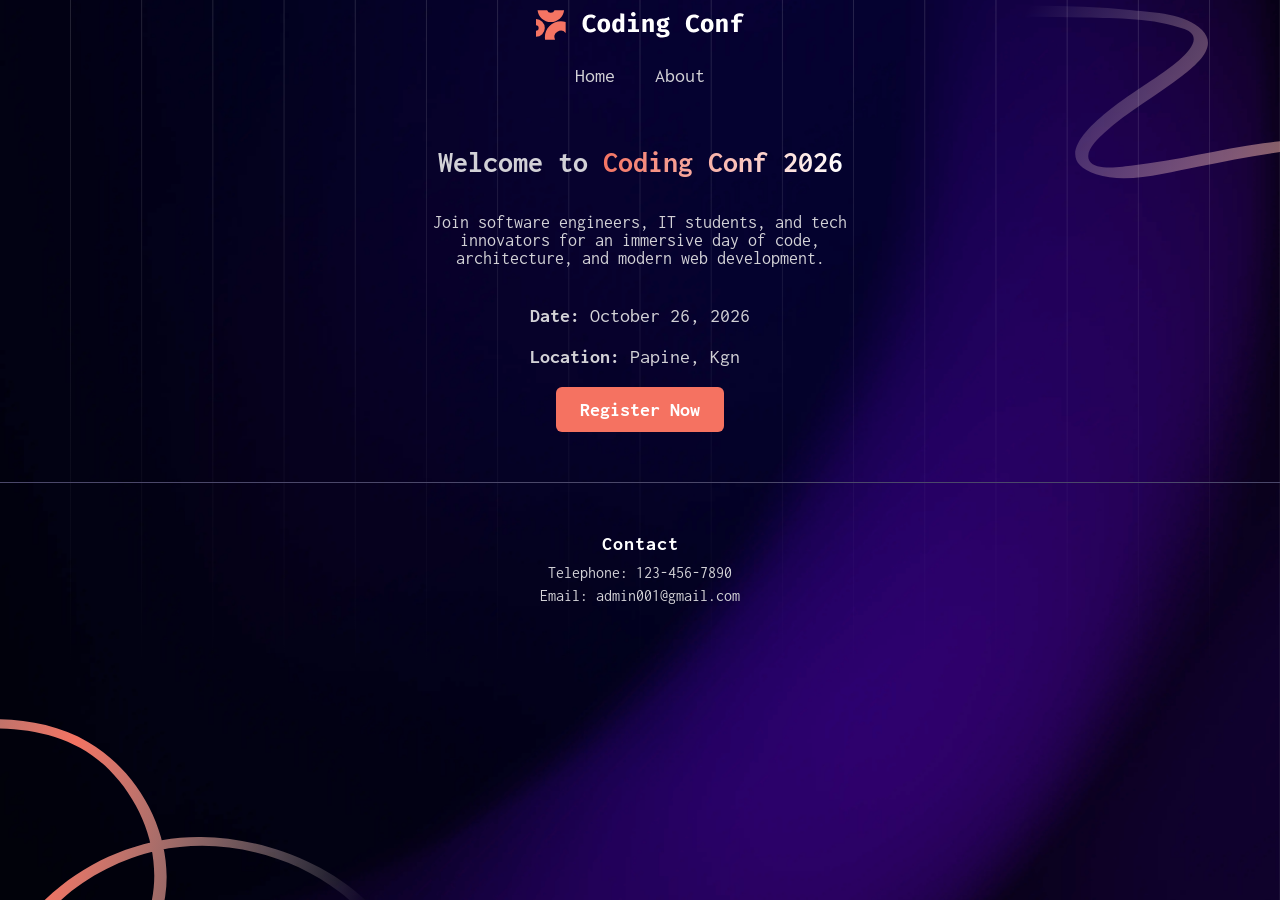
<file: index.html>
<!doctype html>
<html lang="en">

<head>
    <meta charset="UTF-8" />
    <link rel="icon" type="image/png" href="/assets/images/favicon-32x32.png" />
    <meta name="viewport" content="width=device-width, initial-scale=1.0">
    <title>Coding Conf - Home</title>
    <link rel="stylesheet" href="css/style.css" />
</head>

<body>
    <header>
        <img class="logo" src="assets/images/logo-full.svg">
        <nav class="navbar">
            <ul>
                <li><a href="index.html">Home</a></li>
                <li><a href="CIT2011_IA_2_Instructions.html">About</a></li>
            </ul>
        </nav>
    </header>
    <main>
        <h2 class="welcome-txt">Welcome to <span class="grad-name">Coding Conf 2026</span></h2>
        <p class="subtitle">Join software engineers, IT students, and tech innovators for an immersive day of code, architecture, and modern web development.</p>
        
        <div class="plc-time">
            <p><strong>Date:</strong> October 26, 2026</p>
            <p><strong>Location:</strong> Papine, Kgn</p>
        </div>

        <a class="btn-register" href="login.html" >Register Now</a>
    </main>
    <footer>
    <div id="foot-block">
        <h3>Contact</h3>
        <p>Telephone: 123-456-7890</p>
        <p>Email: admin001@gmail.com</p>
    </div>
    </footer>
</body>
</html>
</file>
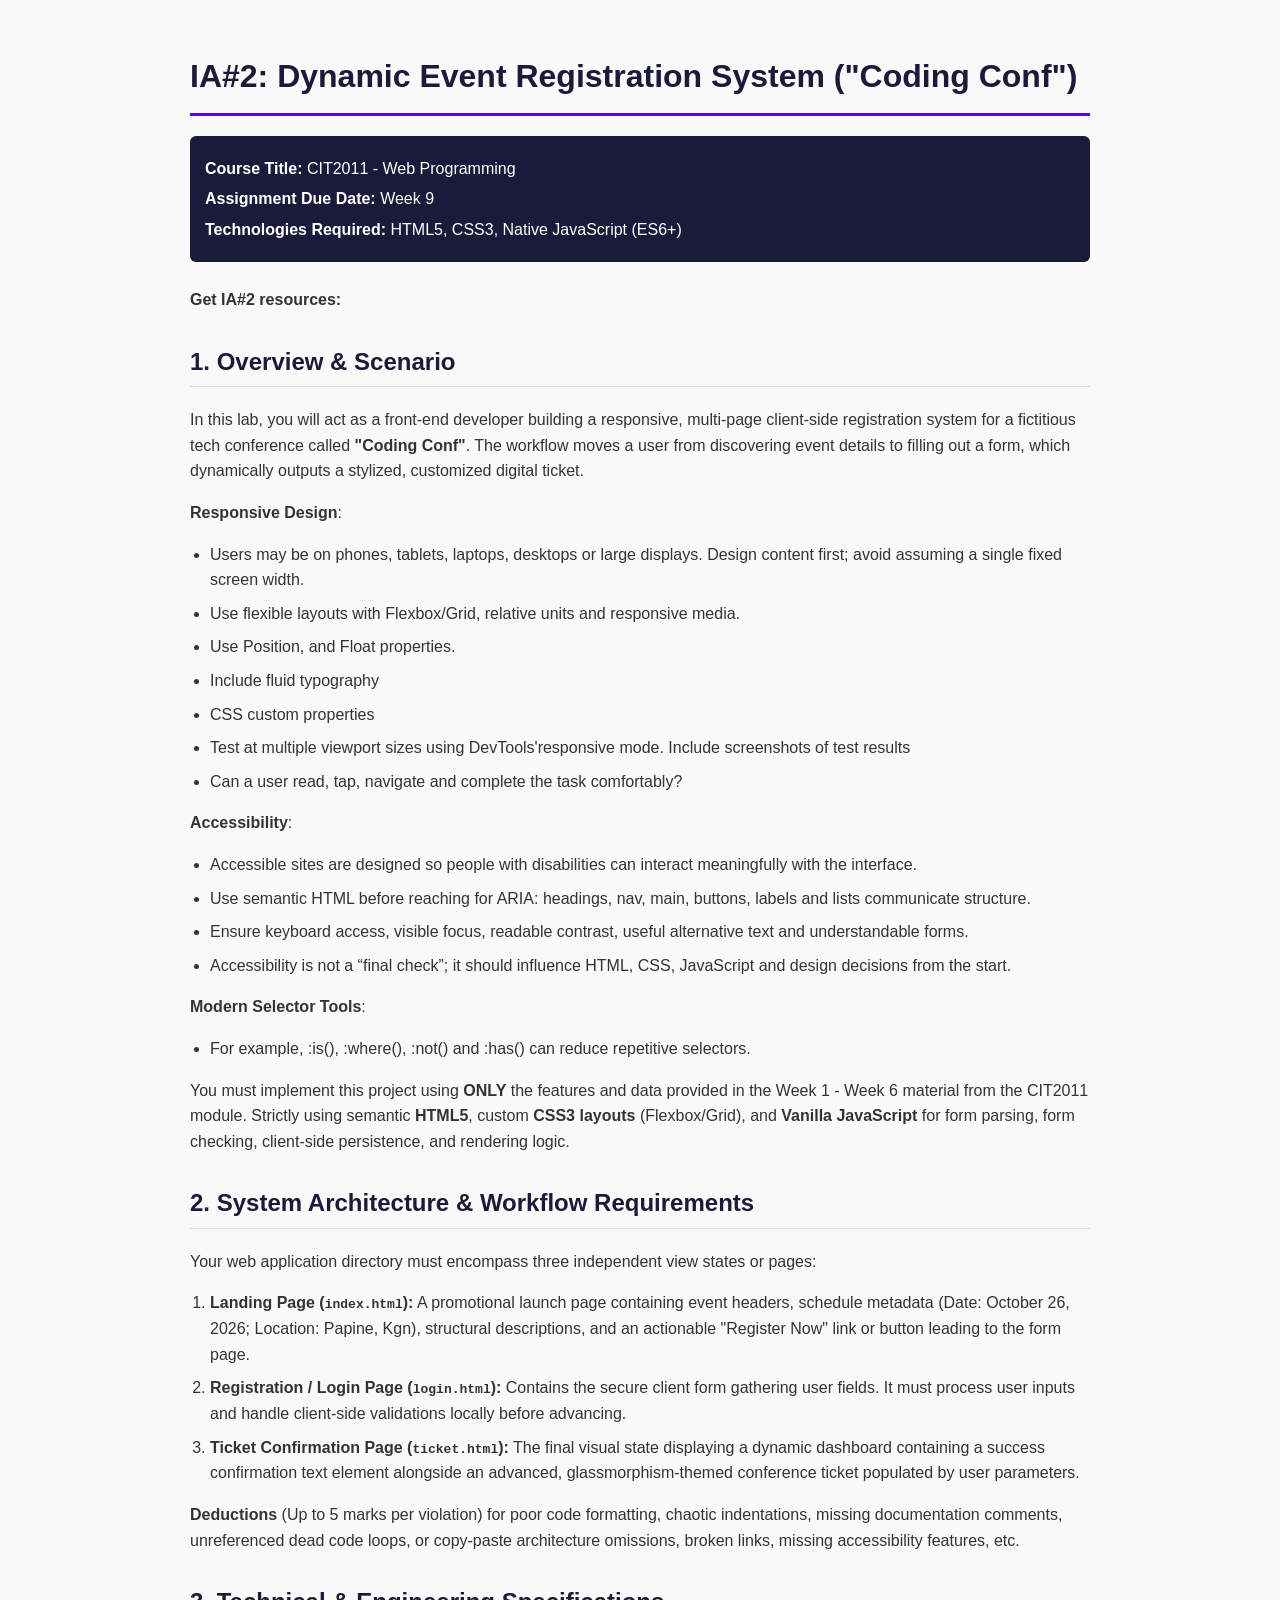
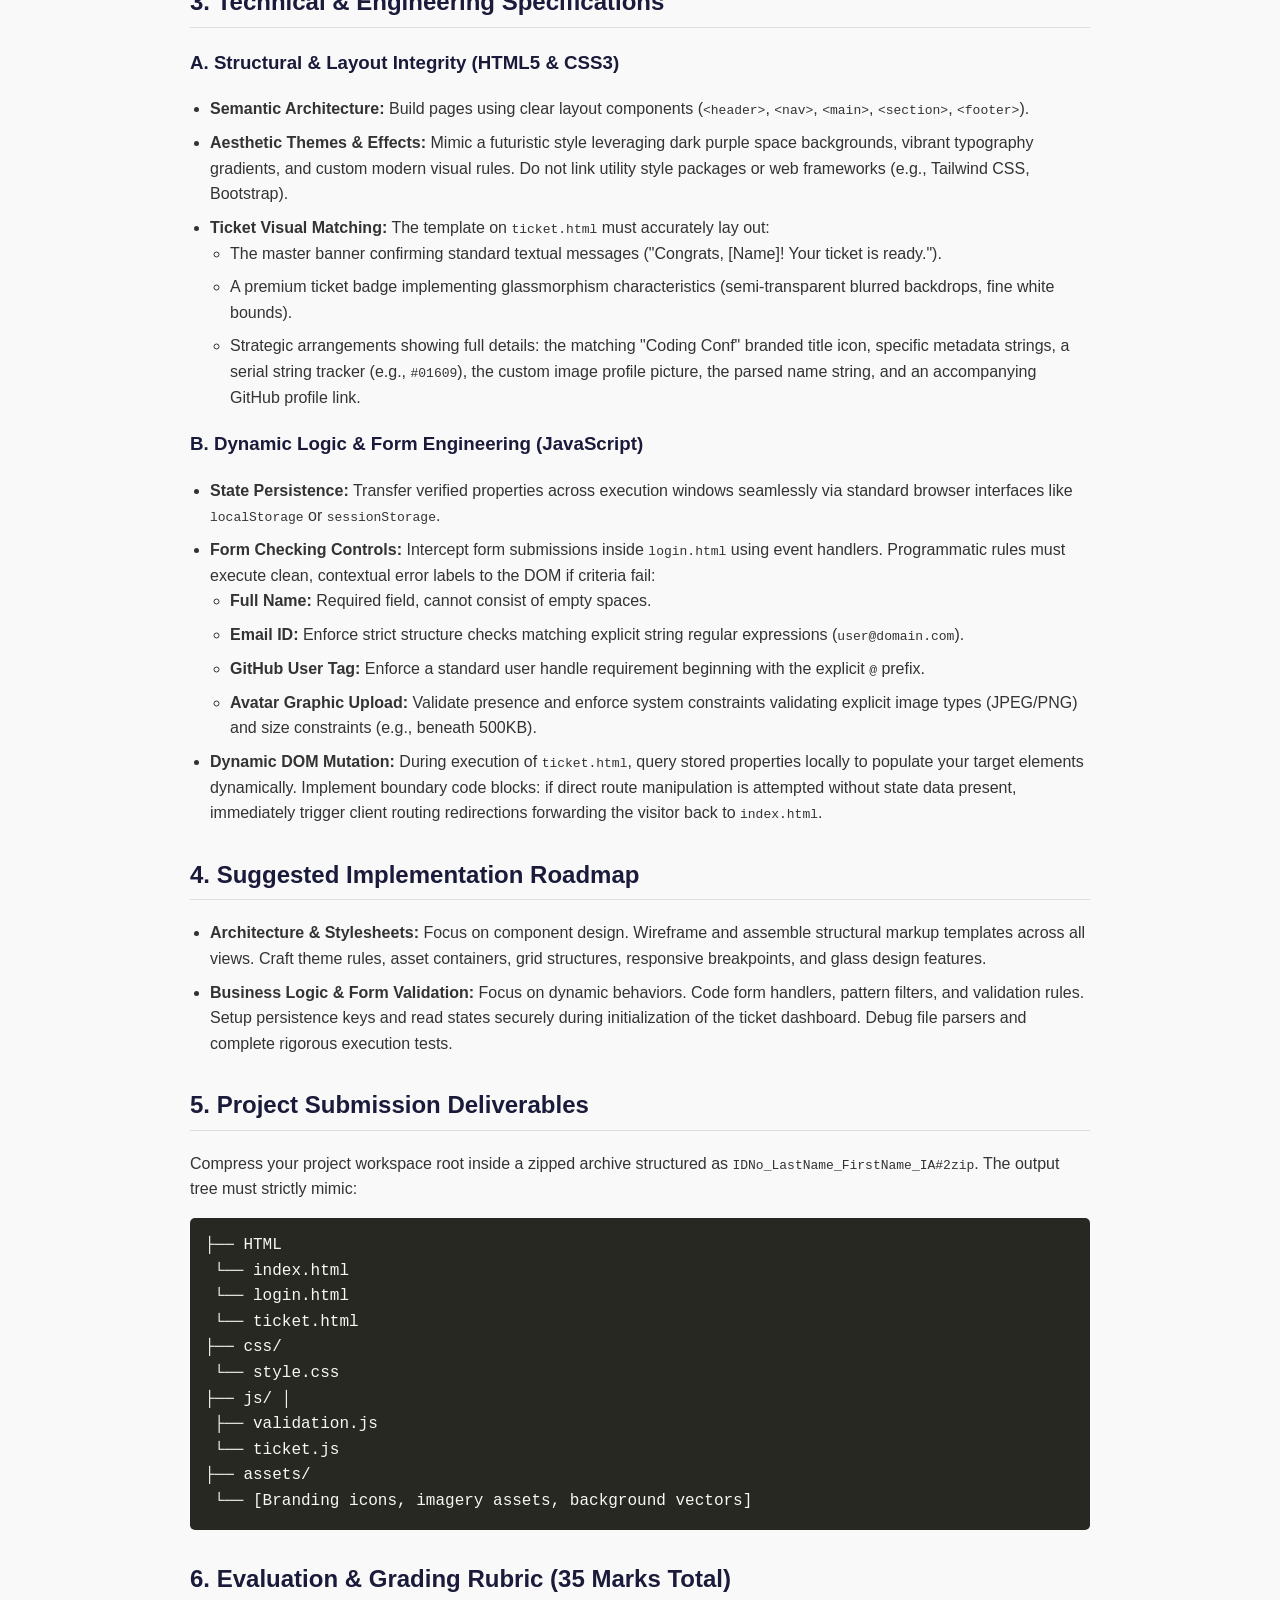
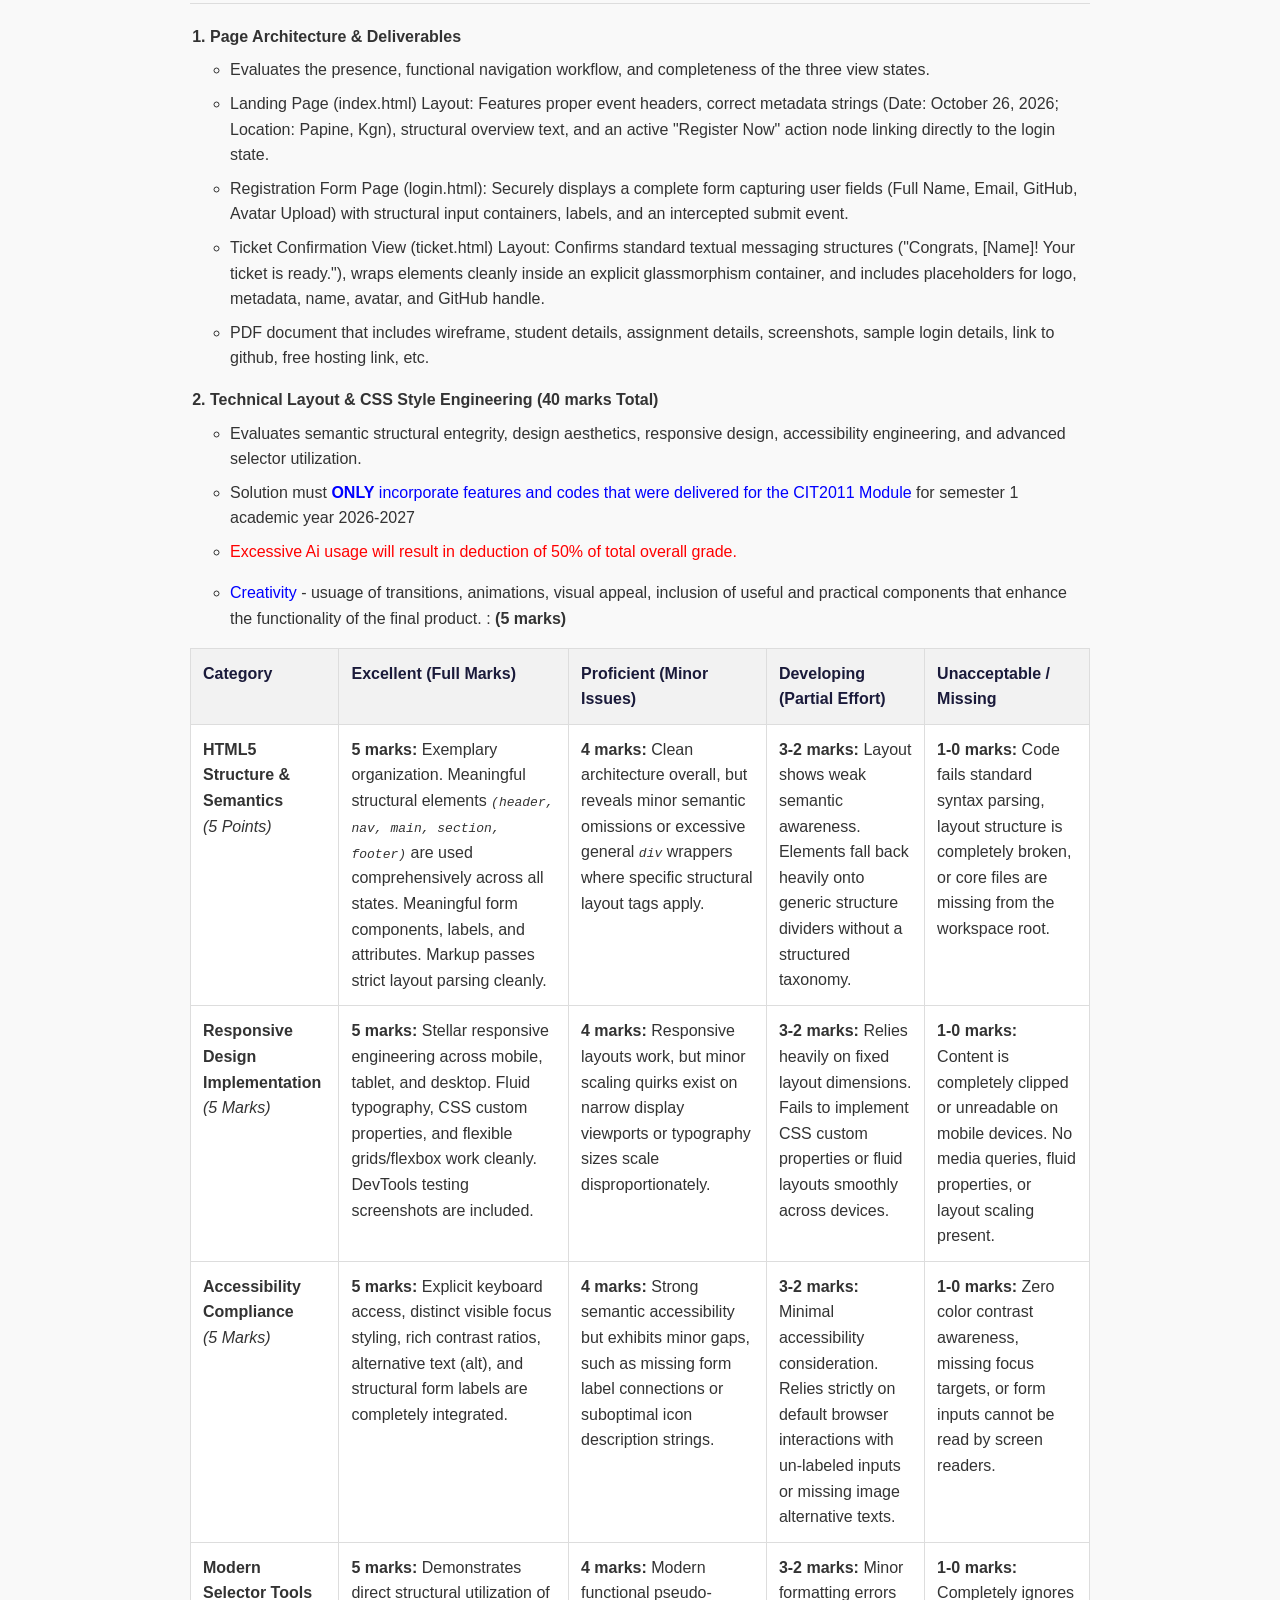
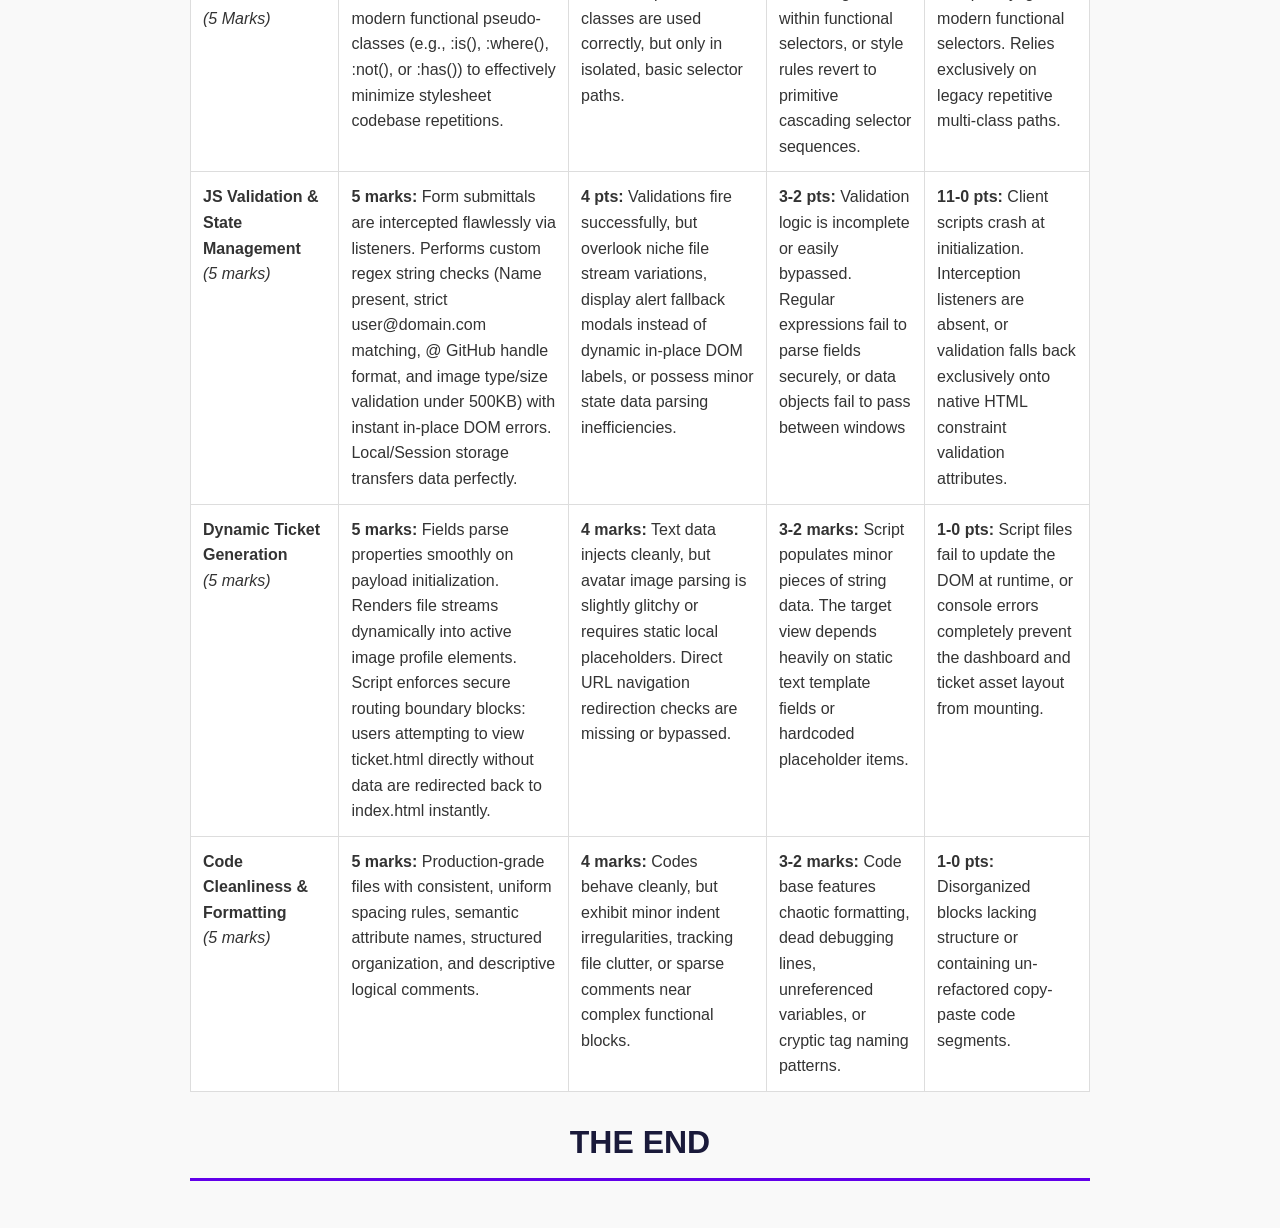
<file: CIT2011_IA_2_Instructions.html>
<!doctype html>
<html lang="en">
  <head>
    <meta charset="UTF-8" />
    <title>CIT2011 - Web Programming IA#2 - Coding Conf</title>
    <style>
      body {
        font-family: "Segoe UI", Tahoma, Geneva, Verdana, sans-serif;
        line-height: 1.6;
        color: #333;
        max-width: 900px;
        margin: 0 auto;
        padding: 30px;
        background-color: #f9f9f9;
      }
      h1,
      h2,
      h3 {
        color: #1a1a3a;
      }
      h1 {
        border-bottom: 3px solid #6200ea;
        padding-bottom: 10px;
        margin-bottom: 20px;
      }
      h2 {
        border-bottom: 1px solid #ddd;
        padding-bottom: 5px;
        margin-top: 30px;
      }
      .meta-info {
        background-color: #1a1a3a;
        color: white;
        padding: 15px;
        border-radius: 6px;
        margin-bottom: 25px;
      }
      .meta-info p {
        margin: 5px 0;
      }
      table {
        width: 100%;
        border-collapse: collapse;
        margin-top: 15px;
        margin-bottom: 25px;
        background-color: white;
      }
      th,
      td {
        border: 1px solid #ddd;
        padding: 12px;
        text-align: left;
        vertical-align: top;
      }
      th {
        background-color: #f2f2f2;
        color: #1a1a3a;
      }
      ul,
      ol {
        padding-left: 20px;
      }
      li {
        margin-bottom: 8px;
      }
      .code-block {
        background-color: #272822;
        color: #f8f8f2;
        padding: 15px;
        border-radius: 5px;
        font-family: "Courier New", Courier, monospace;
        overflow-x: auto;
        margin: 15px 0;
      }
    </style>
  </head>
  <body>
    <h1>IA#2: Dynamic Event Registration System ("Coding Conf")</h1>

    <div class="meta-info">
      <p><strong>Course Title:</strong> CIT2011 - Web Programming</p>
      <p><strong>Assignment Due Date:</strong> Week 9</p>
      <p>
        <strong>Technologies Required:</strong> HTML5, CSS3, Native JavaScript
        (ES6+)
      </p>
    </div>
    <h4>Get IA#2 resources: <a href=""></a></h4>
    <h2>1. Overview &amp; Scenario</h2>
    <p>
      In this lab, you will act as a front-end developer building a responsive,
      multi-page client-side registration system for a fictitious tech
      conference called <strong>"Coding Conf"</strong>. The workflow moves a
      user from discovering event details to filling out a form, which
      dynamically outputs a stylized, customized digital ticket.
    </p>
    <p><strong>Responsive Design</strong>:
    <ul>
        <li>Users may be on phones, tablets, laptops, desktops or large displays. Design content first; avoid assuming a single fixed screen width.</li>
        <li>Use flexible layouts with Flexbox/Grid, relative units and responsive media.</li>
        <li>Use Position, and Float properties.</li>
        <li>Include fluid typography</li>
        <li>CSS custom properties</li>
        <li>Test at multiple viewport sizes using DevTools'responsive mode. Include screenshots of test results</li>
        <li>Can a user read, tap, navigate and complete the task comfortably?</li>
    </ul></p>
<p><strong>Accessibility</strong>:                      
    <ul>
        <li>Accessible sites are designed so people with disabilities can interact meaningfully with the interface.</li>
        <li>Use semantic HTML before reaching for ARIA: headings, nav, main, buttons, labels and lists communicate structure.</li>
        <li>Ensure keyboard access, visible focus, readable contrast, useful alternative text and understandable forms.</li>
        <li>Accessibility is not a “final check”; it should influence HTML, CSS, JavaScript and design decisions from the start.</li>
    </ul></p>
    <p><strong>Modern Selector Tools</strong>:
        <ul><li>For example, :is(), :where(), :not() and :has() can reduce repetitive selectors.
        </li> </ul>      
    </p>

    <p>
      You must implement this project using <strong>ONLY</strong> the features and data provided in the Week 1 - Week 6 material from the CIT2011 module.
    
      Strictly using semantic
      <strong>HTML5</strong>, custom
      <strong>CSS3 layouts</strong> (Flexbox/Grid), and
      <strong>Vanilla JavaScript</strong> for form parsing, form checking,
      client-side persistence, and rendering logic.
    </p>

    <h2>2. System Architecture &amp; Workflow Requirements</h2>
    <p>
      Your web application directory must encompass three independent view
      states or pages:
    </p>
    <ol>
      <li>
        <strong>Landing Page (<code>index.html</code>):</strong> A promotional
        launch page containing event headers, schedule metadata (Date: October
        26, 2026; Location: Papine, Kgn), structural descriptions, and an
        actionable "Register Now" link or button leading to the form page. 
      </li>
      <li>
        <strong>Registration / Login Page (<code>login.html</code>):</strong>
        Contains the secure client form gathering user fields. It must process
        user inputs and handle client-side validations locally before advancing. 
      </li>
      <li>
        <strong>Ticket Confirmation Page (<code>ticket.html</code>):</strong>
        The final visual state displaying a dynamic dashboard containing a
        success confirmation text element alongside an advanced,
        glassmorphism-themed conference ticket populated by user parameters. 
      </li>
    </ol>
    <p> <strong>Deductions</strong> (Up to 5 marks per violation) for poor code formatting, chaotic indentations, missing documentation comments, 
        unreferenced dead code loops, or copy-paste architecture omissions, broken links, missing accessibility features, etc.</p>

    <h2>3. Technical &amp; Engineering Specifications</h2>

    <h3>A. Structural &amp; Layout Integrity (HTML5 &amp; CSS3)</h3>
    <ul>
      <li>
        <strong>Semantic Architecture:</strong> Build pages using clear layout
        components (<code>&lt;header&gt;</code>, <code>&lt;nav&gt;</code>,
        <code>&lt;main&gt;</code>, <code>&lt;section&gt;</code>,
        <code>&lt;footer&gt;</code>).
      </li>
      <li>
        <strong>Aesthetic Themes &amp; Effects:</strong> Mimic a futuristic
        style leveraging dark purple space backgrounds, vibrant typography
        gradients, and custom modern visual rules. Do not link utility style
        packages or web frameworks (e.g., Tailwind CSS, Bootstrap).
      </li>
      <li>
        <strong>Ticket Visual Matching:</strong> The template on
        <code>ticket.html</code> must accurately lay out:
        <ul>
          <li>
            The master banner confirming standard textual messages ("Congrats,
            [Name]! Your ticket is ready.").
          </li>
          <li>
            A premium ticket badge implementing glassmorphism characteristics
            (semi-transparent blurred backdrops, fine white bounds).
          </li>
          <li>
            Strategic arrangements showing full details: the matching "Coding
            Conf" branded title icon, specific metadata strings, a serial string
            tracker (e.g., <code>#01609</code>), the custom image profile
            picture, the parsed name string, and an accompanying GitHub profile
            link.
          </li>
        </ul>
      </li>
    </ul>

    <h3>B. Dynamic Logic &amp; Form Engineering (JavaScript)</h3> 
    <ul>
      <li>
        <strong>State Persistence:</strong> Transfer verified properties across
        execution windows seamlessly via standard browser interfaces like
        <code>localStorage</code> or <code>sessionStorage</code>.
      </li>
      <li>
        <strong>Form Checking Controls:</strong> Intercept form submissions
        inside <code>login.html</code> using event handlers. Programmatic rules
        must execute clean, contextual error labels to the DOM if criteria fail:
        <ul>
          <li>
            <strong>Full Name:</strong> Required field, cannot consist of empty
            spaces.
          </li>
          <li>
            <strong>Email ID:</strong> Enforce strict structure checks matching
            explicit string regular expressions (<code>user@domain.com</code>).
          </li>
          <li>
            <strong>GitHub User Tag:</strong> Enforce a standard user handle
            requirement beginning with the explicit <code>@</code> prefix.
          </li>
          <li>
            <strong>Avatar Graphic Upload:</strong> Validate presence and
            enforce system constraints validating explicit image types
            (JPEG/PNG) and size constraints (e.g., beneath 500KB).
          </li>
        </ul>
      </li>
      <li>
        <strong>Dynamic DOM Mutation:</strong> During execution of
        <code>ticket.html</code>, query stored properties locally to populate
        your target elements dynamically. Implement boundary code blocks: if
        direct route manipulation is attempted without state data present,
        immediately trigger client routing redirections forwarding the visitor
        back to <code>index.html</code>.
      </li>
    </ul>

    <h2>4. Suggested Implementation Roadmap</h2>
    <ul>
      <li>
        <strong>Architecture &amp; Stylesheets:</strong> Focus on
        component design. Wireframe and assemble structural markup templates
        across all views. Craft theme rules, asset containers, grid structures,
        responsive breakpoints, and glass design features.
      </li> 
      <li>
        <strong>Business Logic &amp; Form Validation:</strong> Focus on
        dynamic behaviors. Code form handlers, pattern filters, and validation
        rules. Setup persistence keys and read states securely during
        initialization of the ticket dashboard. Debug file parsers and complete
        rigorous execution tests. 
      </li>
    </ul>

    <h2>5. Project Submission Deliverables</h2>
    <p>
      Compress your project workspace root inside a zipped archive structured as
      <code>IDNo_LastName_FirstName_IA#2zip</code>. The output tree must strictly
      mimic:
    </p>
    <div class="code-block">
      ├── HTML <br>&nbsp;└── index.html <br>&nbsp;└──  login.html <br>&nbsp;└──  ticket.html <br>├── css/ <br>&nbsp;└── style.css <br>├──
      js/ │ <br>&nbsp;├── validation.js <br>&nbsp;└── ticket.js <br>├── assets/ <br>&nbsp;└── [Branding icons,
      imagery assets, background vectors]
    </div>

    <h2>6. Evaluation &amp; Grading Rubric (35 Marks Total)</h2>
    <ol>
        <strong><li> Page Architecture & Deliverables</li></strong>
        <ul>
            <li>Evaluates the presence, functional navigation workflow, and completeness of the three view states.</li>
            <li>Landing Page (index.html) Layout: Features proper event headers, correct metadata strings (Date: October 26, 2026; Location: Papine, Kgn), structural overview text, and an active "Register Now" action node linking directly to the login state.
            </li>
            <li>Registration Form Page (login.html): Securely displays a complete form capturing user fields (Full Name, Email, GitHub, Avatar Upload) with structural input containers, labels, and an intercepted submit event.
            </li>
            <li>Ticket Confirmation View (ticket.html) Layout: Confirms standard textual messaging structures ("Congrats, [Name]! Your ticket is ready."), wraps elements cleanly inside an explicit glassmorphism container, and includes placeholders for logo, metadata, name, avatar, and GitHub handle.
            </li>
            <li>PDF document that includes wireframe, student details, assignment details, screenshots, sample login details, link to github, 
                free hosting link, etc. </li>
        </ul>	
    </ol>
    <table>
        <ol start="2">
        
        <strong><li>Technical Layout & CSS Style Engineering (40 marks Total)</li></strong>
        <ul>
            <li>Evaluates semantic structural entegrity, design aesthetics, responsive design, accessibility engineering, and advanced selector utilization.
            <li>Solution must <font color = "blue"> <strong>ONLY</strong> incorporate features and codes that were delivered for the CIT2011 Module</font>  for semester 1 academic year 2026-2027</li>
            <li><font color="red">Excessive Ai usage will result in deduction of 50% of total overall grade.</font> </li>
            <li><p> <font color="blue">Creativity </font> - usuage of transitions, animations, visual appeal, inclusion of useful and practical 
                components that enhance the functionality of the final product. : <strong>(5 marks)</strong></p></li> 
        </li>
        </ul>
    </ol><thead>
        <tr>
          <th>Category</th>
          <th>Excellent (Full Marks)</th>
          <th>Proficient (Minor Issues)</th>
          <th>Developing (Partial Effort)</th>
          <th>Unacceptable / Missing</th>
        </tr>
      </thead>
      <tbody>
        <tr>
          <td>
            <strong>HTML5 Structure &amp; Semantics</strong><br /><em
              >(5 Points)</em
            >
          </td>
          <td>
            <strong>5 marks:</strong> Exemplary organization. Meaningful structural elements 
            <code><i>(header, nav, main, section, footer)</i></code> are used comprehensively across all states. 
            Meaningful form components, labels, and attributes.
            Markup passes strict layout parsing cleanly.
          </td>
          <td>
            <strong>4 marks:</strong> Clean architecture overall, but reveals minor 
            semantic omissions or excessive general <code><i>div</i></code> wrappers where specific structural layout tags apply.
          </td>
          <td>
            <strong>3-2 marks:</strong> Layout shows weak semantic awareness. 
            Elements fall back heavily onto generic structure dividers without a structured taxonomy.
          </td>
          <td>
            <strong>1-0 marks:</strong> Code fails standard syntax parsing, layout structure is completely broken, 
            or core files are missing from the workspace root.
          </td>
        </tr>
        <tr>
          <td>
            <strong>Responsive Design Implementation</strong><br/><em>(5 Marks)</em
            >
          </td>
          <td>
            <strong>5 marks:</strong> Stellar responsive engineering across mobile, tablet, and desktop. Fluid typography, 
            CSS custom properties, and flexible grids/flexbox work cleanly. DevTools testing screenshots are included.
          </td>
          <td>
            <strong>4 marks:</strong> Responsive layouts work, but minor scaling quirks exist on narrow display viewports or 
            typography sizes scale disproportionately.
          </td>
          <td>
            <strong>3-2 marks:</strong> Relies heavily on fixed layout dimensions. Fails to implement CSS custom properties or 
            fluid layouts smoothly across devices.
          </td>
          <td>
            <strong>1-0 marks:</strong> Content is completely clipped or unreadable on mobile devices. No media queries, fluid properties, 
            or layout scaling present.
          </td>
        </tr>
         <tr>
          <td>
            <strong>Accessibility Compliance</strong><br/><em>(5 Marks)</em
            >
          </td>
          <td>
            <strong>5 marks:</strong> Explicit keyboard access, distinct visible focus styling, rich contrast ratios, alternative text (alt), 
            and structural form labels are completely integrated.
          </td>
          <td>
            <strong>4 marks:</strong> Strong semantic accessibility but exhibits minor gaps, such as missing form label 
            connections or suboptimal icon description strings.
          </td>
          <td>
            <strong>3-2 marks:</strong> Minimal accessibility consideration. Relies strictly on default browser interactions 
            with un-labeled inputs or missing image alternative texts.
          </td>
          <td>
            <strong>1-0 marks:</strong> Zero color contrast awareness, missing focus targets, or form inputs cannot be read by screen readers.
          </td>
        </tr>
        <tr>
            </tr>
         <tr>
          <td>
            <strong>Modern Selector Tools</strong><br/><em>(5 Marks)</em
            >
          </td>
          <td>
            <strong>5 marks:</strong> Demonstrates direct structural utilization of modern functional pseudo-classes (e.g., :is(), :where(), :not(), or :has()) 
            to effectively minimize stylesheet codebase repetitions.
          </td>
          <td>
            <strong>4 marks:</strong> Modern functional pseudo-classes are used correctly, but only in isolated, basic selector paths.
          </td>
          <td>
            <strong>3-2 marks:</strong> Minor formatting errors within functional selectors, or style rules revert to primitive cascading selector sequences.
          </td>
          <td>
            <strong>1-0 marks:</strong> Completely ignores modern functional selectors. Relies exclusively on legacy repetitive multi-class paths.
          </td>
        </tr>
        <tr>
          <td>
            <strong>JS Validation &amp; State Management</strong><br /><em
              >(5 marks)</em
            >
          </td>
          <td>
            <strong>5 marks:</strong> Form submittals are intercepted flawlessly via listeners. 
            Performs custom regex string checks (Name present, strict user@domain.com matching, 
            @ GitHub handle format, and image type/size validation under 500KB) with instant in-place DOM errors. 
            Local/Session storage transfers data perfectly.
          </td>
          <td>
            <strong>4 pts:</strong> Validations fire successfully, but overlook niche file stream variations, 
            display alert fallback modals instead of dynamic in-place DOM labels, or possess minor state data parsing inefficiencies.
          </td>
          <td>
            <strong>3-2 pts:</strong> Validation logic is incomplete or easily bypassed. 
            Regular expressions fail to parse fields securely, or data objects fail to pass between windows
          </td>
          <td>
            <strong>11-0 pts:</strong> Client scripts crash at initialization. Interception listeners are absent, or validation 
            falls back exclusively onto native HTML constraint validation attributes.
          </td>
        </tr>
        <tr>
          <td>
            <strong>Dynamic Ticket Generation</strong><br /><em>(5 marks)</em>
          </td>
          <td>
            <strong>5 marks:</strong> Fields parse properties smoothly on payload initialization. Renders file streams dynamically into 
            active image profile elements. Script enforces secure routing boundary blocks: users attempting to view ticket.html directly 
            without data are redirected back to index.html instantly.
          </td>
          <td>
            <strong>4 marks:</strong> Text data injects cleanly, but avatar image parsing is slightly glitchy or requires static local placeholders. 
            Direct URL navigation redirection checks are missing or bypassed.
          </td>
          <td>
            <strong>3-2 marks:</strong> Script populates minor pieces of string data. The target view depends heavily on static text template 
            fields or hardcoded placeholder items.
          </td>
          <td>
            <strong>1-0 pts:</strong> Script files fail to update the DOM at runtime, or console errors completely prevent the dashboard and ticket asset layout from mounting.
          </td>
        </tr>
        <tr>
          <td>
            <strong>Code Cleanliness &amp; Formatting</strong><br /><em
              >(5 marks)</em
            >
          </td>
          <td>
            <strong>5 marks:</strong> Production-grade files with consistent,
            uniform spacing rules, semantic attribute names, structured
            organization, and descriptive logical comments.
          </td>
          <td>
            <strong>4 marks:</strong> Codes behave cleanly, but exhibit minor
            indent irregularities, tracking file clutter, or sparse comments
            near complex functional blocks.
          </td>
          <td>
            <strong>3-2 marks:</strong> Code base features chaotic formatting,
            dead debugging lines, unreferenced variables, or cryptic tag naming
            patterns.
          </td>
          <td>
            <strong>1-0 pts:</strong> Disorganized blocks lacking structure or
            containing un-refactored copy-paste code segments.
          </td>
        </tr>
      </tbody>

    </table>

    <center><h1>THE END</h1> </center>
  </body>
</html>
</file>
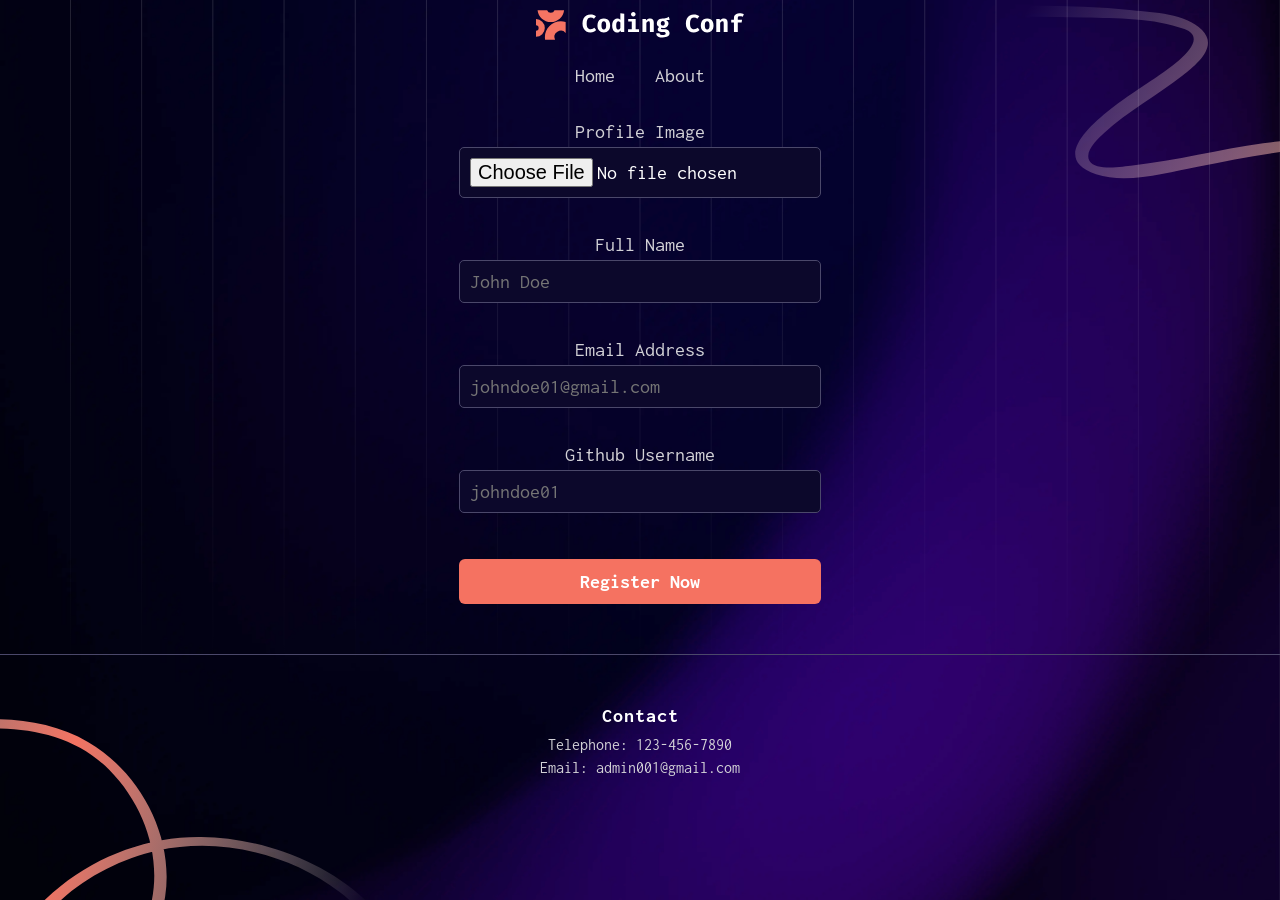
<file: login.html>
<!doctype html>
<html lang="en">

<head>
    <meta charset="UTF-8" />
    <link rel="icon" type="image/png" href="/assets/images/favicon-32x32.png" />
    <meta name="viewport" content="width=device-width, initial-scale=1.0">
    <title>Coding Conf</title>
    <link rel="stylesheet" href="css/style.css" />
</head>

<body>
    <header>
        <img class="logo" src="assets/images/logo-full.svg">
        <nav class="navbar">
            <ul>
                <li><a href="index.html">Home</a></li>
                <li><a href="CIT2011_IA_2_Instructions.html">About</a></li>
            </ul>
        </nav>
    </header>
    <main>
        <form id="form-data">
            <label for="usr-img-avatar">Profile Image </label>
            <input type="file" id="usr-img-avatar" accept="image/png, image/jpg" required/><br />

            <label for="usr-full-name">Full Name </label>
            <input type="text" id="usr-full-name" placeholder="John Doe" required/><br />

            <label for="usr-email">Email Address </label>
            <input type="email" id="usr-email" placeholder="johndoe01@gmail.com" required/><br />

            <label for="usr-github">Github Username </label>
            <input type="text" id="usr-github" placeholder="johndoe01" required/><br />

            <input type="submit" value="Register Now">
        </form>
    </main>
    <footer>
    <div id="foot-block">
        <h3>Contact</h3>
        <p>Telephone: 123-456-7890</p>
        <p>Email: admin001@gmail.com</p>
    </div>
    </footer>
    <script src="js/validation.js"></script>
</body>
</html>
</file>
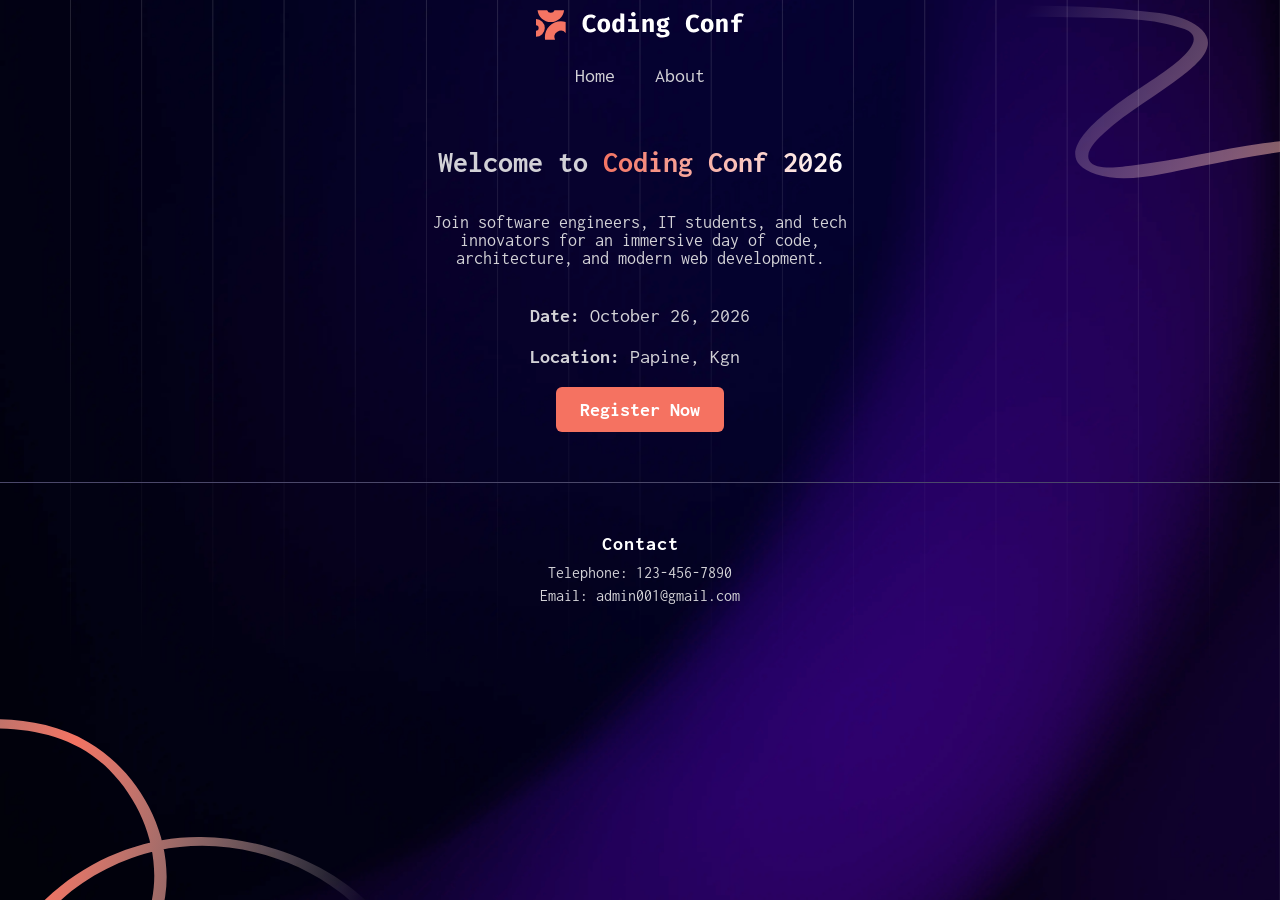
<file: ticket.html>
<!doctype html>
<html lang="en">
  <head>
    <meta charset="UTF-8" />
    <link rel="icon" type="image/png" href="/assets/images/favicon-32x32.png" />
    <meta name="viewport" content="width=device-width, initial-scale=1.0" />
    <title>Coding Conf</title>
    <link rel="stylesheet" href="css/style.css" />
  </head>
  <body>
    <header>
      <img class="logo" src="assets/images/logo-full.svg"/>
      <nav class="navbar">
        <ul>
          <li><a href="index.html">Home</a></li>
          <li><a href="CIT2011_IA_2_Instructions.html">About</a></li>
        </ul>
      </nav>
    </header>
    <main>
      <h2>
        Congrats, <span class="grad-name" id="display-name">John Doe</span
        ><br />Your Ticket is ready.
      </h2>
      <p class="subtitle">
        We've emailed your ticket to
        <span id="display-email">user@gmail.com</span> and will send updates in
        the run up to he event.
      </p>

      <div class="ticket-card">
        <img
          class="ticket-bg"
          src="assets/images/pattern-ticket.svg"
        />

        <img
          class="img-bottom"
          src="assets/images/pattern-circle.svg"
          width="900"
        />

        <div class="ticket-content">
          <div class="ticket-header">
            <img
              src="assets/images/logo-mark.svg"
              class="ticket-logo"
            />
            <div>
              <h3>Coding Conf</h3>
              <p class="ticket-date">October 26, 2026 / Papine, Kgn</p>
            </div>
          </div>

          <div class="ticket-user-section">
            <img
              id="display-avatar"
              src="assets/images/image-avatar.jpg"
              class="ticket-avatar"
            />
            <div>
              <h4 id="display-fullname">Full Name</h4>
              <p class="github-handle">
                <img src="assets/images/icon-github.svg" alt="Github" />
                <span id="display-github">@username</span>
              </p>
            </div>
          </div>
        </div>
        <div class="ticket-number"><span>#04815</span></div>
      </div>
    </main>
    <script src="js/ticket.js"></script>
  </body>
</html>
</file>
<file: css/style.css>
@import url('https://fonts.googleapis.com/css2?family=Inconsolata:wght@400;500;700;800&display=swap');

:root {
    --neutral-0: hsl(0, 0%, 100%);
    --neutral-300: hsl(252, 6%, 83%);
    --neutral-500: hsl(245, 15%, 58%);
    --neutral-700: hsl(245, 19%, 35%);
    --neutral-900: hsl(248, 70%, 10%);
    --orange-500: hsl(7, 88%, 67%);
    --orange-700: hsl(7, 71%, 60%);
    --text-gradient: linear-gradient(to right, hsl(7, 86%, 67%), hsl(0, 0%, 100%));
}

body {
    background:
        url("../assets/images/pattern-lines.svg") center / cover no-repeat fixed,
        url("../assets/images/pattern-squiggly-line-top.svg") right top / 30% no-repeat fixed,
        url("../assets/images/pattern-squiggly-line-bottom-desktop.svg") left bottom / 30% no-repeat fixed,
        url("../assets/images/background-desktop.png") center / cover no-repeat fixed;
    min-height: 100vh;
    margin: 0;
    font-family:Inconsolata;
    overflow-x: hidden;
}

footer {
    margin-top: 50px;
    padding: 30px 20px;
    text-align: center;
    color: var(--neutral-300);
    border-top: 1px solid var(--neutral-700);
}

#foot-block h3 {
    font-size: 20px;
    color: var(--neutral-0);
    margin-bottom: 10px;
    letter-spacing: 1px;
}

#foot-block p {
    margin: 6px 0;
    font-size: 16px;
    color: var(--neutral-300);
}

.subtitle {
    text-align: center;
    color: var(--neutral-300);
    max-width: 450px;
    font-size: 18px;
    margin-top: 10px;
}

/* Shared styling for both the link button and form submit button */
.btn-register,
form input[type="submit"] {
    display: inline-block;
    padding: 12px 24px;
    background-color: var(--orange-500); /* Adjust to match your theme accent color */
    color: #ffffff;
    text-decoration: none;
    font-weight: bold;
    border: none;
    border-radius: 6px;
    cursor: pointer;
    text-align: center;
    transition: background-color 0.2s ease;
}

.btn-register:hover,
form input[type="submit"]:hover {
    background-color: var(--orange-700);
}

.logo {
    padding: 10px;
    display: block;
    margin: 0 auto;
}

.navbar {
    display: flex;
    justify-content: center;
}

.navbar ul {
    list-style-type: none;
    padding: 0px;
    margin: 0 auto;
    display: flex;
    flex-wrap: wrap;
    overflow: hidden;
}

.navbar a {
    color: var(--neutral-300);
    text-decoration: none;
    padding: 15px 20px;
    display: block;
    text-align: center;
    font-size: 20px;
}

.navbar a:hover {
    background-color: var(--orange-500);
    color: var(--neutral-0);
}

.navbar li {
    float: left;
}

main {
    display: flex;
    flex-direction: column;
    align-items: center;
    justify-content: center;
    color: var(--neutral-300);
    margin: 20px;
    flex: 1;
    font-size: 20px;
}


.image-container {
    position: relative;
    width: 600px;
    height: 400px;

}


form {
    display: flex;
    flex-direction: column;
    max-width: 500px;
}

label {
    display: flex;
    justify-content: center;
    font-size: 20px;
    color: var(--neutral-300);
    margin-bottom: 5px;
}

input:is([type="text"], [type="email"], [type="file"]) {
    padding: 10px;
    margin-bottom: 15px;
    border-radius: 5px;
    border: 1px solid var(--neutral-700);
    background-color: var(--neutral-900);
    color: var(--neutral-0);
    font-size: 20px;
    width: 100%;
    box-sizing: border-box;
    font-family: 'Inconsolata', monospace;
}

input[type="submit"] {
    padding: 12px;
    margin-top: 10px;
    border-radius: 5px;
    border: none;
    background-color: var(--orange-500);
    color: var(--neutral-0);
    font-size: 20px;
    cursor: pointer;
    font-weight: 700;
    font-family: 'Inconsolata', monospace;
}

input[type="submit"]:hover {
    background-color: var(--orange-700);
}

input:focus {
    outline: none;
    border-color: var(--orange-500);
}

.grad-name {
    background-image: var(--text-gradient);
    -webkit-background-clip: text;
    background-clip: text;
    -webkit-text-fill-color: transparent;
}

#display-email{
    color: var(--orange-500);
}

.image-container img {
    position: absolute;
}


.img-bottom {
    width: 50px;
    bottom: 100px;
    left: 500px;
    z-index: 1;
}


.img-top {
    width: 400px;
    bottom: 300px;
    left: 120px;
    z-index: 2;
}

.ticket-card {
    position: relative;
    width: 100%;
    max-width: 550px;
    box-sizing: border-box;
    margin-top: 30px;
    padding: 0 15px;
}

.ticket-bg {
    width: 100%;
    height: auto;
    display: block;
}

.img-bottom {
    position: absolute;
    width: 120px;
    bottom: 40px;
    right: 40px;
    z-index: 1;
}

.ticket-content {
    position: absolute;
    top: 0;
    left: 0;
    width: 100%;
    height: 100%;
    display: flex;
    flex-direction: column;
    justify-content: space-between;
    padding: 30px;
    box-sizing: border-box;
    color: var(--neutral-0);
    z-index: 2;
}

.ticket-header {
    display: flex;
    align-items: flex-start;
    gap: 15px;
}

.ticket-logo {
    width: 40px;
}

.ticket-header h3 {
    margin: 0;
    font-size: 22px;
}

.ticket-date {
    margin: 5px 0 0 0;
    font-size: 14px;
    color: var(--neutral-300);
}

.ticket-user-section {
    display: flex;
    align-items: center;
    gap: 20px;
}

.ticket-avatar {
    width: 65px;
    height: 65px;
    border-radius: 10px;
    object-fit: cover;
}

.ticket-user-section h4 {
    margin: 0 0 5px 0;
    font-size: 24px;
}

.github-handle {
    display: flex;
    align-items: center;
    gap: 8px;
    margin: 0;
    font-size: 16px;
    color: var(--neutral-300);
}

.github-handle img {
    width: 20px;
    height: 20px;
}

.ticket-number {
    position: absolute;
    right: 35px;
    top: 50%;
    transform: translateY(-50%) rotate(90deg);
    font-size: 24px;
    color: var(--neutral-500);
    letter-spacing: 2px;
    font-weight: 700;
    z-index: 2;
}

@media screen and (max-width: 500px) {
    body {
        overflow-x: hidden; /* Prevents horizontal scrolling/empty space on the right */
        background:
            url("../assets/images/pattern-lines.svg") center / cover no-repeat fixed,
            url("../assets/images/pattern-squiggly-line-top.svg") right top / 30% no-repeat fixed,
            url("../assets/images/pattern-squiggly-line-bottom-mobile-tablet.svg") left bottom / 30% no-repeat fixed,
            url("../assets/images/background-mobile.png") center / cover no-repeat fixed;
    }   
    
    .img-bottom {
        display: none;
    }

    main {
        margin: 10px; /* Reduces heavy side margins on small screens */
        width: calc(100% - 20px);
    }

    .ticket-content {
        padding: 15px;
    }

    .ticket-header h3 {
        font-size: 18px;
    }

    .ticket-date {
        font-size: 12px;
    }

    .ticket-user-section h4 {
        font-size: 18px;
    }

    .ticket-avatar {
        width: 50px;
        height: 50px;
    }

    .github-handle {
        font-size: 14px;
    }

    .ticket-number {
        font-size: 18px;
        right: 25px;
    }

    form {
        display: flex;
        flex-direction: column;
        width: 100%;       /* Ensures form spans full width cleanly */
        max-width: 100%;   /* Fixes the 150px overflow bug */
        box-sizing: border-box;
    }

    label {
        display: flex;
        justify-content: flex-start;
        font-size: 14px;
        color: var(--neutral-300);
        margin-bottom: 5px;
    }

    input:is([type="text"], [type="email"], [type="file"]) {
        padding: 10px;
        margin-bottom: 12px;
        border-radius: 4px;
        border: 1px solid var(--neutral-700);
        background-color: var(--neutral-900);
        color: var(--neutral-0);
        font-size: 14px;
        width: 100%;
        box-sizing: border-box;
        font-family: 'Inconsolata', monospace;
    }

    input[type="submit"] {
        padding: 12px;
        margin-top: 10px;
        border-radius: 5px;
        border: none;
        background-color: var(--orange-500);
        color: var(--neutral-0);
        font-size: 16px;
        cursor: pointer;
        font-weight: 700;
        font-family: 'Inconsolata', monospace;
        width: 100%;
    }
}
</file>
